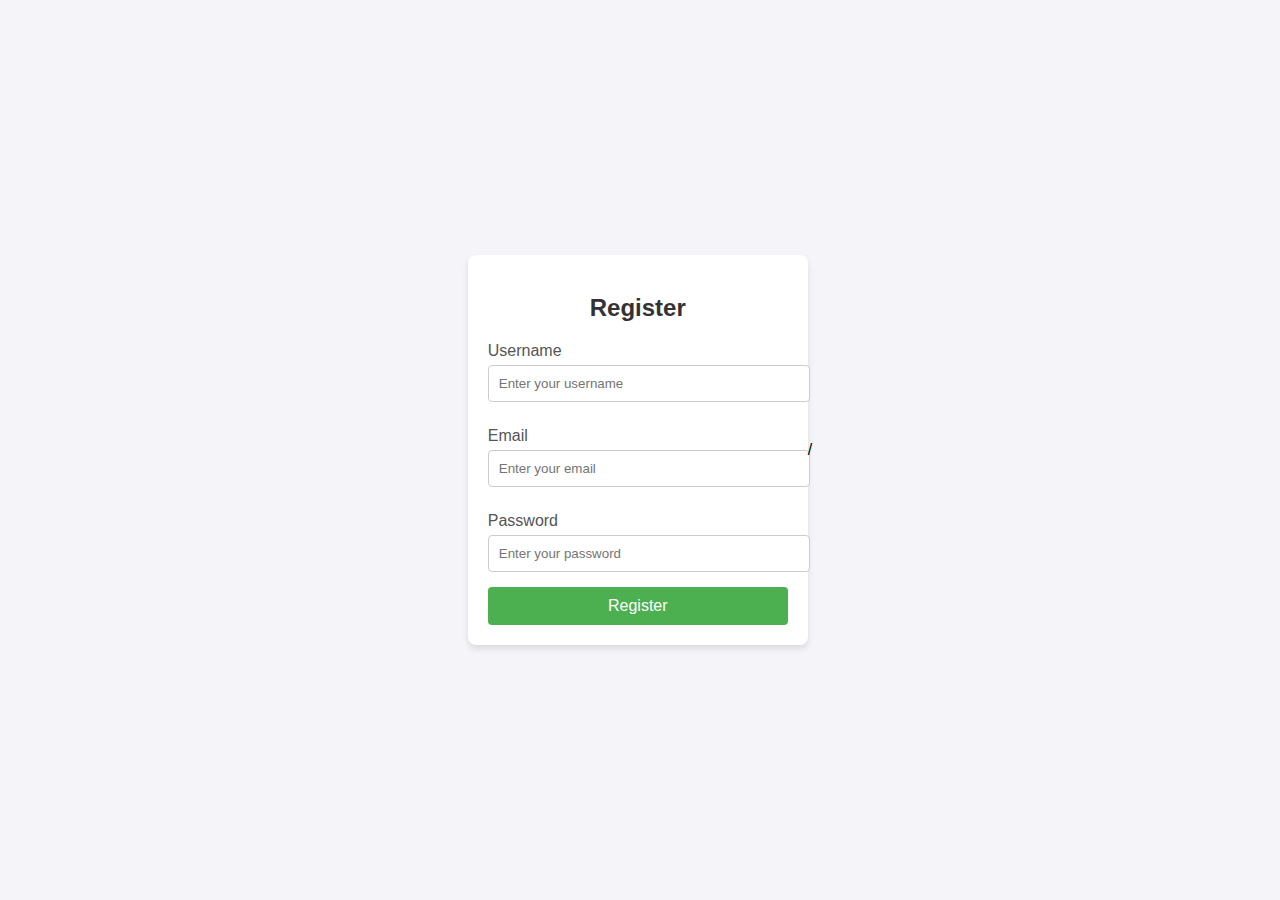
<file: src/main/webapp/index.html>
<!DOCTYPE html>
<html lang="en">
<head>
    <meta charset="UTF-8">
    <meta name="viewport" content="width=device-width, initial-scale=1.0">
    <title>Registration Page</title>
    <link rel="stylesheet" href="styles.css">
</head>
<body>
    <div class="container">
        <h2>Register</h2>
        <form id="registrationForm" action="register" method="post">
            <label for="username">Username</label>
            <input type="text" id="username" name="username" placeholder="Enter your username" required>

            <label for="email">Email</label>
            <input type="email" id="email" name="email" placeholder="Enter your email" required>

            <label for="password">Password</label>
            <input type="password" id="password" name="password" placeholder="Enter your password" required>

            <button type="submit">Register</button>
        </form>
    </div>

    <!-- Modal -->
    <div id="modal" class="modal">
        <div class="modal-content">
            <span class="close-btn">&times;</span>
            <p id="modalMessage"></p>
            <button id="loginButton" class="modal-button">Go to Login</button>
        </div>
    </div>

    /<!--  -->
    <script src="script.js"></script>
</body>
</html>
</file>
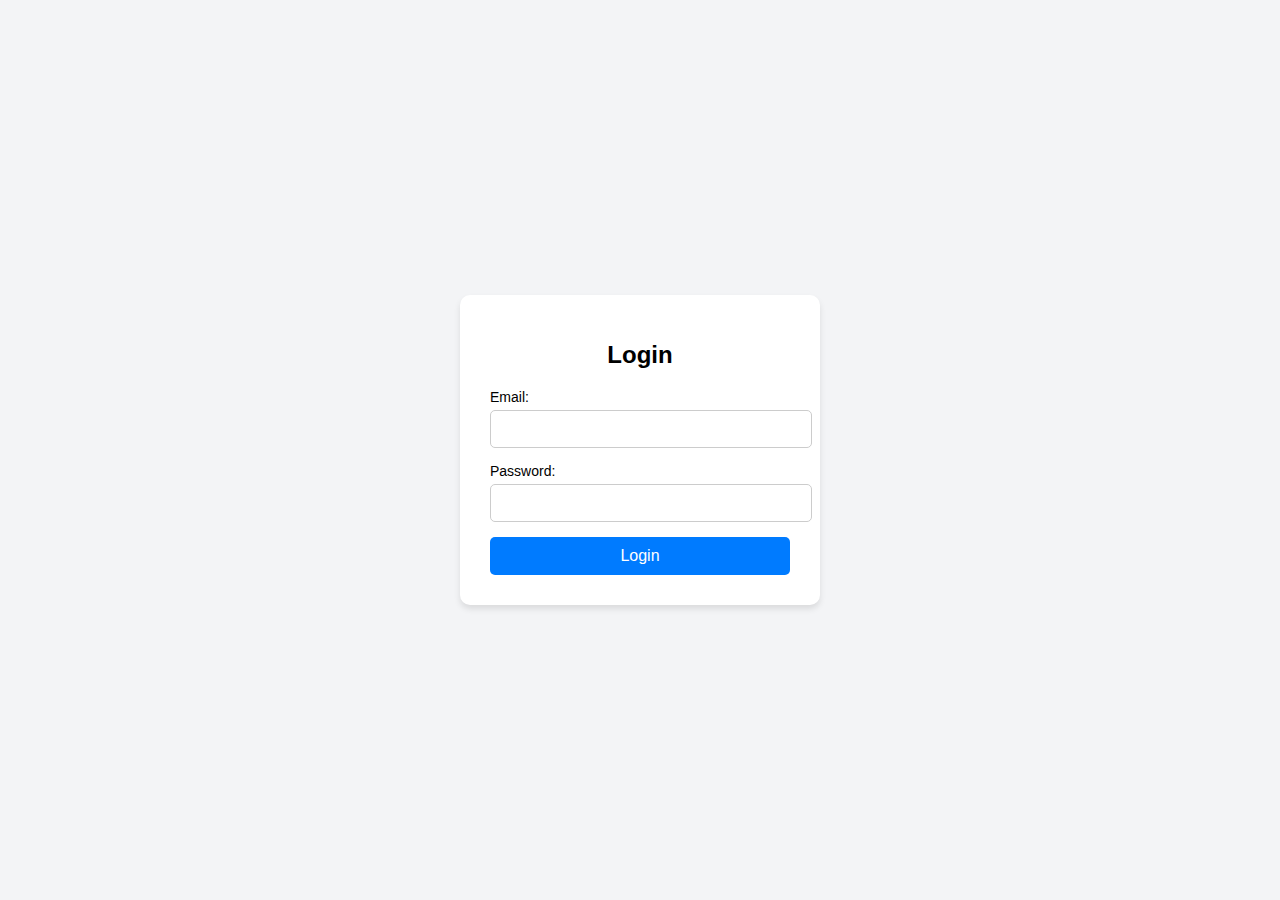
<file: src/main/webapp/login.html>
<!DOCTYPE html>
<html lang="en">
<head>
    <meta charset="UTF-8">
    <meta name="viewport" content="width=device-width, initial-scale=1.0">
    <title>Login Page</title>
    <style>
        body {
            font-family: Arial, sans-serif;
            display: flex;
            justify-content: center;
            align-items: center;
            height: 100vh;
            margin: 0;
            background-color: #f3f4f6;
        }
        .login-container {
            background: #ffffff;
            border-radius: 10px;
            box-shadow: 0 4px 6px rgba(0, 0, 0, 0.1);
            padding: 30px;
            width: 300px;
            text-align: center;
        }
        .login-container h1 {
            font-size: 24px;
            margin-bottom: 20px;
        }
        .form-group {
            margin-bottom: 15px;
            text-align: left;
        }
        .form-group label {
            display: block;
            font-size: 14px;
            margin-bottom: 5px;
        }
        .form-group input {
            width: 100%;
            padding: 10px;
            font-size: 14px;
            border: 1px solid #ccc;
            border-radius: 5px;
        }
        .login-btn {
            width: 100%;
            padding: 10px;
            background: #007BFF;
            color: #fff;
            font-size: 16px;
            border: none;
            border-radius: 5px;
            cursor: pointer;
        }
        .login-btn:hover {
            background: #0056b3;
        }
        .error-message {
            color: red;
            font-size: 14px;
            margin-bottom: 15px;
        }
    </style>
</head>
<body>
    <div class="login-container">
        <h1>Login</h1>
        <!-- Error message placeholder -->
        <div id="error-message" class="error-message"></div>
        <form action="login" method="POST">
            <div class="form-group">
                <label for="username">Email:</label>
                <input type="email" id="username" name="email" required>
            </div>
            <div class="form-group">
                <label for="password">Password:</label>
                <input type="password" id="password" name="password" required>
            </div>
            <button type="submit" class="login-btn">Login</button>
        </form>
    </div>
</body>
</html>
</file>
<file: src/main/webapp/styles.css>
body {
    font-family: Arial, sans-serif;
    background-color: #f4f4f9;
    display: flex;
    justify-content: center;
    align-items: center;
    height: 100vh;
    margin: 0;
}

.container {
    background: #fff;
    padding: 20px;
    border-radius: 8px;
    box-shadow: 0 4px 6px rgba(0, 0, 0, 0.1);
    width: 300px;
}

.container h2 {
    margin-bottom: 20px;
    text-align: center;
    color: #333;
}

.container label {
    display: block;
    margin: 10px 0 5px;
    color: #555;
}

.container input {
    width: 100%;
    padding: 10px;
    margin-bottom: 15px;
    border: 1px solid #ccc;
    border-radius: 4px;
}

.container button {
    width: 100%;
    padding: 10px;
    background-color: #4CAF50;
    color: #fff;
    border: none;
    border-radius: 4px;
    font-size: 16px;
    cursor: pointer;
}

.container button:hover {
    background-color: #45a049;
}

/* Modal Styling */
.modal {
    display: none; /* Hidden by default */
    position: fixed;
    z-index: 1;
    left: 0;
    top: 0;
    width: 100%;
    height: 100%;
    overflow: auto;
    background-color: rgba(0, 0, 0, 0.4);
}

.modal-content {
    background-color: #fff;
    margin: 15% auto;
    padding: 20px;
    border-radius: 8px;
    width: 80%;
    max-width: 300px;
    text-align: center;
    box-shadow: 0 4px 6px rgba(0, 0, 0, 0.2);
}

.modal-content .close-btn {
    color: #aaa;
    float: right;
    font-size: 20px;
    font-weight: bold;
    cursor: pointer;
}

.modal-content .close-btn:hover {
    color: #000;
}

/* Modal button styling */
.modal-button {
    margin-top: 15px;
    padding: 10px 20px;
    background-color: #007BFF;
    color: white;
    border: none;
    border-radius: 4px;
    font-size: 16px;
    cursor: pointer;
    display: inline-block;
    text-align: center;
}

.modal-button:hover {
    background-color: #0056b3;
}
</file>
